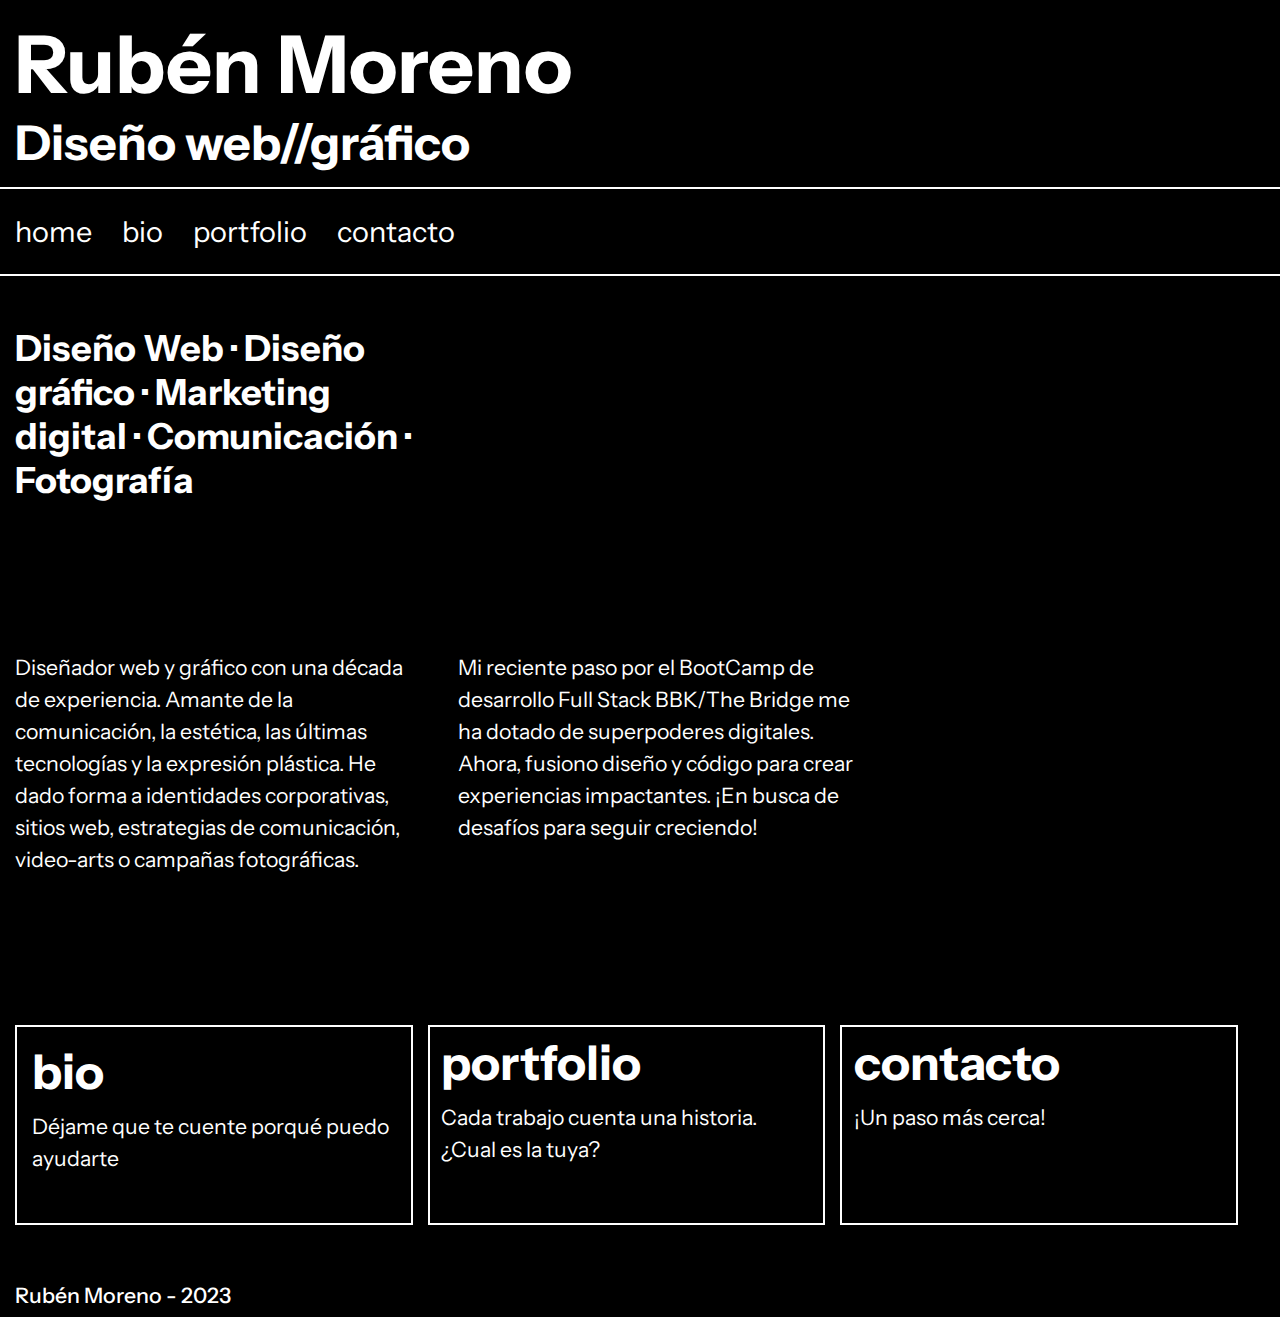
<file: index.html>
<!DOCTYPE html>
<html lang="es">

<head>
    <meta charset="UTF-8">
    <meta http-equiv="X-UA-Compatible" content="IE=edge">
    <meta name="viewport" content="width=device-width, initial-scale=1.0">
    <meta name="description" content="Ruben Moreno-Diseño WEB/GRÁFICO/MARKETING">
    <meta name="author" content="Ruben Moreno">
    <title>Ruben Moreno-Diseño WEB/GRÁFICO/MARKETING</title>

    <link rel="stylesheet" href="css/main.css">

    <link rel="icon" type="image/png" href="/assets/img/RBN avatar-Mosaikko.png">


    <!-- Meta etiquetas de autoría y social 
    <meta property="og:title" content="Ruben Moreno-Diseño WEB/GRÁFICO/MARKETING">
    <meta property="og:description" content="Ruben Moreno-Diseño WEB/GRÁFICO/MARKETING">
    <meta property="og:image" content="https://www.ejemplo.com/imagen.jpg">
    <meta property="og:url" content="https://www.ejemplo.com">
    -->

</head>


<body>

    <div id="abovethefold">
        <div id="textocabecera">
            <a href="index.html">
                <h2>Rubén Moreno</h2>
            </a>
            <h1>Diseño web//gráfico</h1>
        </div>
    </div>

    <header class="mainheader">
        <nav>
            <ul>
                <li><a href="index.html">home</a></li>
                <li><a href="biografia.html">bio</a></li>
                <li><a href="porfolio.html">portfolio</a></li>
                <li><a href="contacto.html">contacto</a></li>
            </ul>
        </nav>
    </header>

    <section id="presentacion">
        <div id="servicios">
            <h5>Diseño Web · Diseño gráfico · Marketing digital · Comunicación · Fotografía
            </h5>
        </div>


        <div id="textopresentacion">
            <p>Diseñador web y gráfico con una década de experiencia. Amante de la comunicación, la estética, las últimas tecnologías y la expresión plástica. He dado forma a identidades corporativas, sitios web, estrategias de comunicación, video-arts o campañas fotográficas.
            </p>
            <br>
            <p>Mi reciente paso por el BootCamp de desarrollo Full Stack BBK/The Bridge me ha dotado de superpoderes digitales. Ahora, fusiono diseño y código para crear experiencias impactantes. ¡En busca de desafíos para seguir creciendo!</p>
        </div>

        <div id="secciones">
            <article id="containerbio">
                <div class="bannercajas">
                </div>
                <div id="textoscajasbio">
                    <a href="biografia.html">
                        <h3>bio</h3>
                    </a>
                    <a href="biografia.html">
                        <p>Déjame que te cuente porqué puedo ayudarte</p>
                    </a>
                </div>
            </article>

            <article id="containerportfolio">
                <div class="bannercajas">
                </div>
                <div id="textoscajasportfolio">
                    <a href="porfolio.html">
                        <h3>portfolio</h3>
                    </a>
                    <a href="porfolio.html">
                        <p>Cada trabajo cuenta una historia. ¿Cual es la tuya?</p>
                    </a>
                </div>
            </article>

            <article id="containercontacto">
                <div class="bannercajas">
                </div>
                <div id="textoscajascontacto">
                    <a href="contacto.html">
                        <h3>contacto</h3>
                    </a>
                    <a href="contacto.html">
                        <p>¡Un paso más cerca!</p>
                    </a>
                </div>
            </article>
        </div>
    </section>
</body>

<footer>
    <p>Rubén Moreno - 2023</p>
</footer>

</html>
</file>
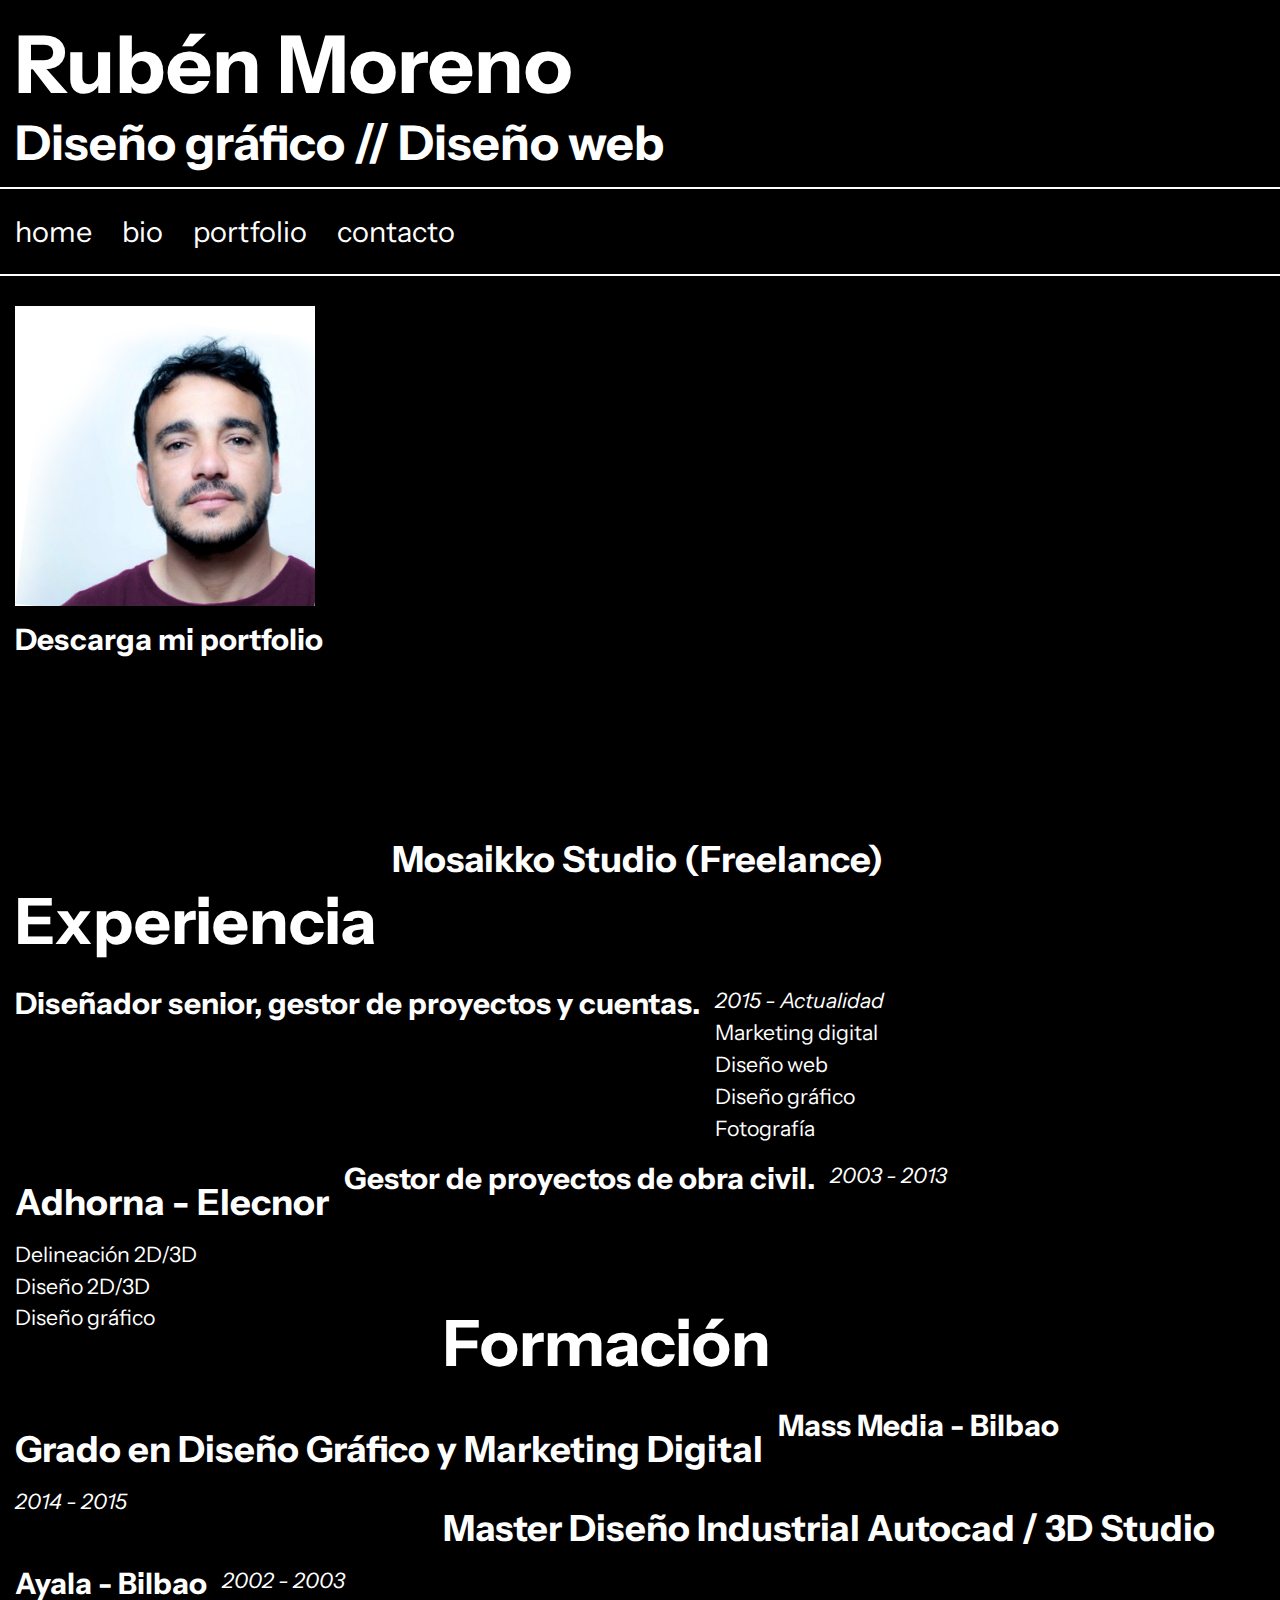
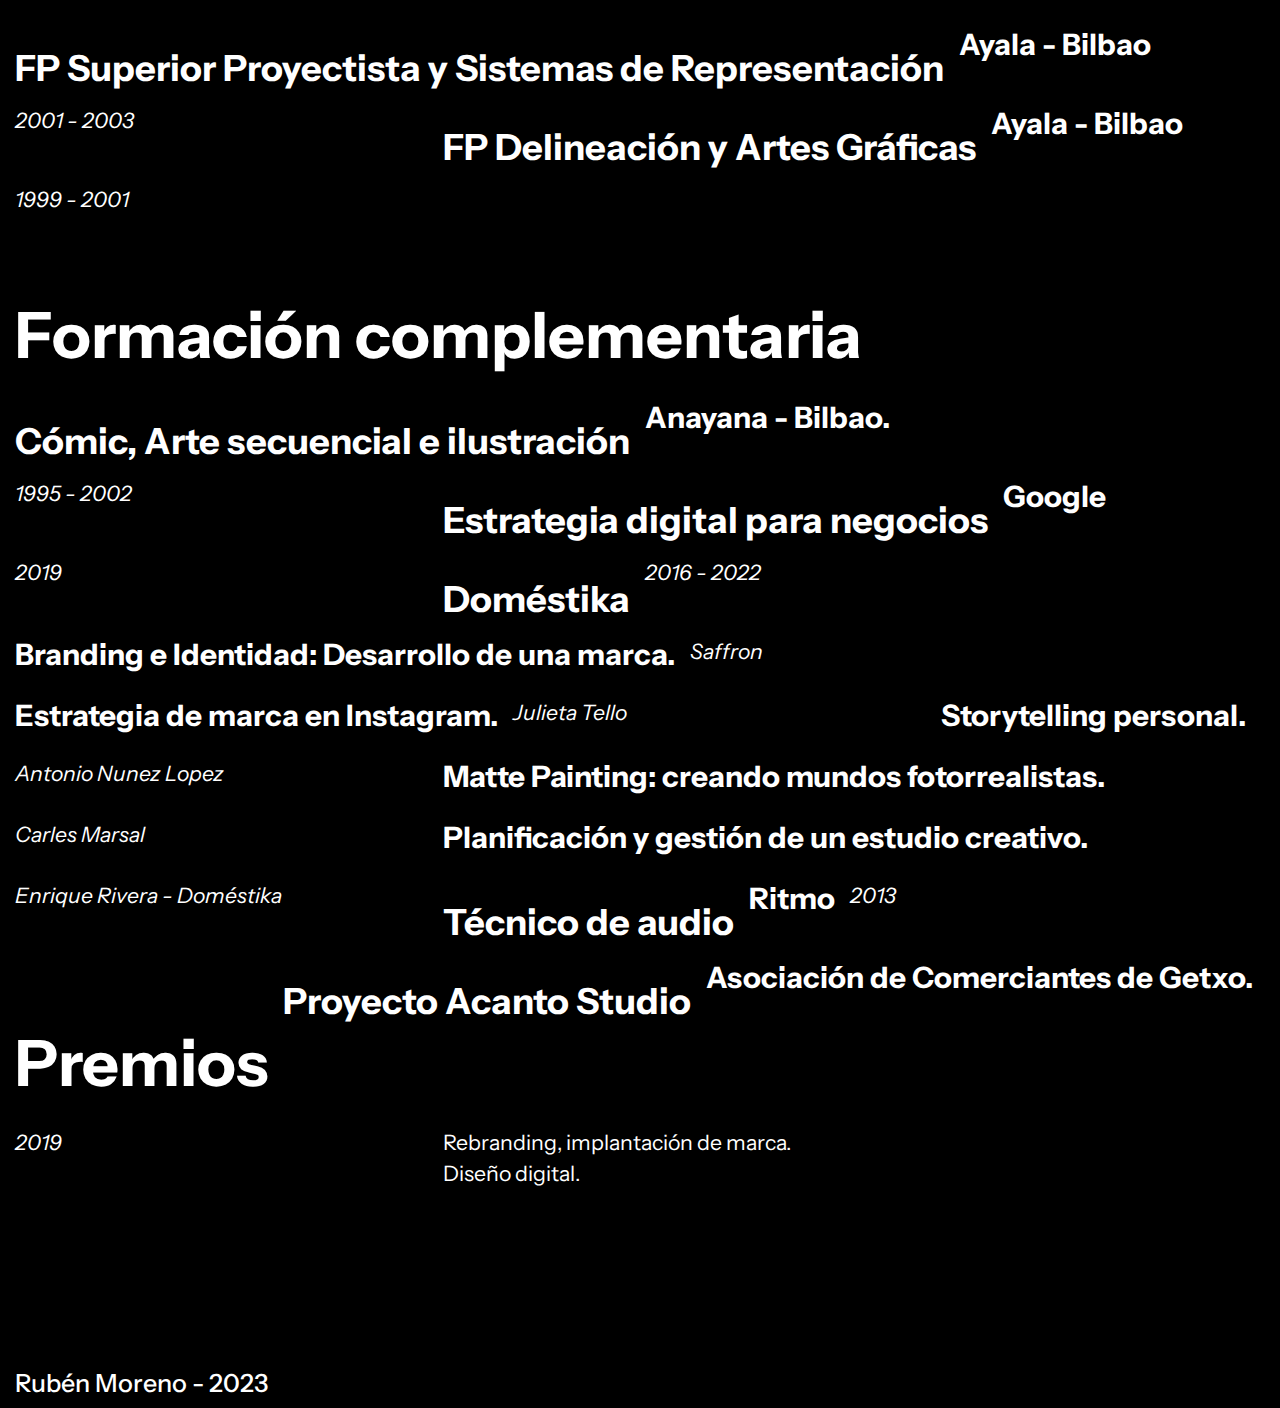
<file: biografia.html>
<head>
    <meta charset="UTF-8">
    <meta http-equiv="X-UA-Compatible" content="IE=edge">
    <meta name="viewport" content="width=device-width, initial-scale=1.0">
    <meta name="description" content="Ruben Moreno-Diseño WEB/GRÁFICO/MARKETING">
    <meta name="author" content="Ruben Moreno">
    <title>Ruben Moreno-Diseño WEB/GRÁFICO/MARKETING</title>

    <link rel="stylesheet" href="css/main.css">

    <link rel="icon" type="image/png" href="/assets/img/RBN avatar-Mosaikko.png">


    <!-- Meta etiquetas de autoría y social 
    <meta property="og:title" content="Ruben Moreno-Diseño WEB/GRÁFICO/MARKETING">
    <meta property="og:description" content="Ruben Moreno-Diseño WEB/GRÁFICO/MARKETING">
    <meta property="og:image" content="https://www.ejemplo.com/imagen.jpg">
    <meta property="og:url" content="https://www.ejemplo.com">
    -->

</head>



<body>

    <div id="abovethefold">
        <div id="textocabecera">
            <a href="index.html"><h2>Rubén Moreno</h2></a>
            <h1>Diseño gráfico // Diseño web</h1>
        </div>
    </div>

    <header class="mainheader">
        <nav>
            <ul>
                <li><a href="index.html">home</a></li>
                <li><a href="biografia.html">bio</a></li>
                <li><a href="porfolio.html">portfolio</a></li>
                <li><a href="contacto.html">contacto</a></li>
            </ul>
        </nav>
    </header>



    <section id="curriculum">
        
            <div id="mypic">
            <img src="assets/pics/Perfil-1.jpg" alt="Ruben Moreno diseñador">
        </div>

        <a id="downloadportfolio" href="https://mosaikkostudio.com/PORTFOLIO/Ruben-Moreno-portfolio.pdf"
            target="_blank"
            title="Enlace al portfolio de Rubén Moreno">
            <h6>Descarga mi portfolio</h6>
        </a>


        <div id="textopresentacion">
            <h4>Experiencia</h4>
            <h5>Mosaikko Studio (Freelance)</h5>
            <h6>Diseñador senior, gestor de proyectos y cuentas.</h6>
            <p><i>2015 - Actualidad</i><br>
            Marketing digital<br>
            Diseño web<br>
            Diseño gráfico<br>
            Fotografía</p>
            <h5>Adhorna - Elecnor</h5>
            <h6>Gestor de proyectos de obra civil.</h6>
            <p><i>2003 - 2013</i>
            <p>Delineación 2D/3D<br>
            Diseño 2D/3D<br>
            Diseño gráfico</p>
            <h4>Formación</h4>
            <h5>Grado en Diseño Gráfico y Marketing Digital</h5>
            <h6>Mass Media - Bilbao</h6>
            <p><i>2014 - 2015</i></p>
            <h5>Master Diseño Industrial Autocad / 3D Studio</h5>
            <h6>Ayala - Bilbao</h6>
            <p><i>2002 - 2003</i></p>
            <h5>FP Superior Proyectista y Sistemas de Representación</h5>
            <h6>Ayala - Bilbao</h6>
            <p><i>2001 - 2003</i></p>
            <h5>FP Delineación y Artes Gráficas</h5>
            <h6>Ayala - Bilbao</h6>
            <p><i>1999 - 2001</i></p>
            <h4>Formación complementaria</h4>
            <h5>Cómic, Arte secuencial e ilustración</h5>
            <h6>Anayana - Bilbao.</h6>
            <p><i>1995 - 2002</i></p>
            <h5>Estrategia digital para negocios</h5>
            <h6>Google</h6>
            <p><i>2019</i></p>
            <h5>Doméstika</h5>
            <p><i>2016 - 2022</i></p>
            <h6>Branding e Identidad: Desarrollo de una marca.</h6>
            <p><i>Saffron</i></p>
            <h6>Estrategia de marca en Instagram.</h6>
            <p><i>Julieta Tello</i></p>
            <h6>Storytelling personal.</h6>
            <p><i>Antonio Nunez Lopez</i></p>
            <h6>Matte Painting: creando mundos fotorrealistas.</h6>
            <p><i>Carles Marsal</i></p>
            <h6>Planificación y gestión de un estudio creativo.</h6>
            <p><i>Enrique Rivera - Doméstika</i></p>
            <h5>Técnico de audio</h5>
            <h6>Ritmo</h6>
            <p><i>2013</i></p>
            <h4>Premios</h4>
            <h5>Proyecto Acanto Studio</h5>
            <h6>Asociación de Comerciantes de Getxo.</h6>
            <p><i>2019</i><br>
            <p>Rebranding, implantación de marca.<br>
            Diseño digital.</p>
        </div>







    </section>






</body>

<footer>
    <p>Rubén Moreno - 2023</p>
</footer>

</html>
</file>
<file: css/main.css>
@import url('https://fonts.googleapis.com/css2?family=Instrument+Sans&display=swap');


/********************* AJUSTES GENERALES *********************/
* {
    box-sizing: border-box;
    margin: 0px;
    padding: 0px;
}

img {
    width: 100%
}

:root {
    --text-hover: #858585;
}

body {
    background-color: black;
    font-family: Instrument Sans;

}


p {
    color: #fff;
    font-size: 1.33rem;
    line-height: 1.5em;
    font-weight: lighter;
}

a {
    text-decoration: none;
}

H1 {
    font-size: 3rem;
}

H2 {
    font-size: 5rem;
    color: #fff;
}

h3 {
    font-size: 3rem;
    color: #fff;
    padding-bottom: 10px;
}

h4 {
    font-size: 4rem;
    color: #fff;
    padding-top: 65px;
    padding-bottom: 10px;
}

h5 {
    display: block;
    font-size: 2.25rem;
    color: #fff;
    padding-top: 20px;
    padding-bottom: 0;
}

h6 {
    font-size: 1.85rem;
    color: #fff;
    padding-top: 0px;
    padding-bottom: 10px;
}




/********************* CABECERA *********************/

/***** Banner *****/

#abovethefold {
    margin: 0;
}

#textocabecera {
    top: 0;
    left: 0;
    right: 0;
    bottom: 0;
    display: flex;
    flex-direction: column;
    justify-content: flex-start;
    align-items: flex-start;
    font-weight: bolder;
    color: #fff;
    padding: 15px;
}


#abovethefold H2:hover {
    color: var(--text-hover);
}

@media only screen and (max-width: 768px) {
    #abovethefold H2 {
        font-size: 5rem;
    }

    #abovethefold H1 {
        font-size: 3rem;
    }
}


/***** Menú de navegación *****/

.mainheader {
    position: sticky;
    top: 0;
    background-color: black;
    margin-top: 0px;
    padding: 15px 0;
    border-bottom: 2px solid #fff;
    border-top: 2px solid #fff;
    z-index: 50;
}

.mainheader ul {
    display: flex;
    flex-direction: column;
    align-items: center;
}

@media only screen and (min-width: 768px) {
    .mainheader ul {
        flex-flow: row;
    }
}

.mainheader ul li {
    padding: 10px 15px;
    display: block;
    text-align: center;
}

@media only screen and (min-width: 768px) {
    .mainheader ul li {
        display: inline-block;
        text-align: left;
    }
}

.mainheader ul li a {
    list-style-type: none;
    text-decoration: none;
    color: #ffffff;
    font-size: 1.2em;
}

@media only screen and (min-width: 768px) {
    .mainheader ul li {
        font-size: 1.5em;
    }
}


.mainheader ul li a:hover {
    color: var(--text-hover);
    font-weight: 500;
}


/********************* CONTENIDO *********************/

#presentacion {
    background-size: cover;
    background-position: center;
    padding: 30px 15px 30px 15px;
}

#servicios h5 {
    margin-bottom: 100px;
}

#textopresentacion {
    display: flex;
    flex-direction: row;
    flex-wrap: wrap;
    margin-top: 150px;
    gap: 15px
}

@media only screen and (min-width: 768px) {
    #textopresentacion p {
        width: calc(50% - 15px);
    }

    #servicios h5 {
        width: 50%;
    }
}

@media only screen and (min-width: 1200px) {
    #textopresentacion p {
        width: 33%;
    }

    #servicios h5 {
        width: 33%;
    }
}


/************** Cajas banners **************/

#secciones {
    display: flex;
    flex-direction: row;
    flex-wrap: wrap;
    margin-top: 150px;
    gap: 15px
}

/******* Caja BIO *******/

#containerbio {
    position: relative;
    width: 100%;
    height: 200px;
    display: inline-block;
    border: 2px solid #fff;
    transition: background-color 0.3s, border-color 0.1s;
}

#containerbio:hover {
    background-color: var(--text-hover);
    border: 2px solid var(--text-hover);
}

@media only screen and (min-width: 768px) {
    #containerbio {
        width: calc(50% - 15px);
    }
}

@media only screen and (min-width: 1200px) {
    #containerbio {
        width: calc(33% - 15px);
    }
}

#textoscajasbio {
    position: absolute;
    top: 15px;
    left: 15px;
    right: 15px;
    bottom: 15px;
}




/******* Caja PORTFOLIO *******/

#textointroducccion {
    width: 50%;
}

#containerportfolio {
    position: relative;
    width: 100%;
    height: 200px;
    display: inline-block;
    border: 2px solid #fff;
    transition: background-color 0.3s, border-color 0.1s;
}

#containerportfolio:hover {
    background-color: var(--text-hover);
    border: 2px solid var(--text-hover);
}

@media only screen and (min-width: 768px) {
    #containerportfolio {
        width: calc(50% - 15px);
    }
}

@media only screen and (min-width: 1200px) {
    #containerportfolio {
        width: calc(33% - 15px);
    }
}

#textoscajasportfolio {
    position: absolute;
    top: 3%;
    left: 3%;
    right: 3%;
    bottom: 3%;
}


/******* Caja CONTACTO *******/

#containercontacto {
    position: relative;
    width: 100%;
    height: 200px;
    display: inline-block;
    border: 2px solid #fff;
    transition: background-color 0.3s, border-color 0.1s;
}

#containercontacto:hover {
    background-color: var(--text-hover);
    border: 2px solid var(--text-hover);
}

@media only screen and (min-width: 768px) {
    #containercontacto {
        width: calc(50% - 15px);
    }
}

@media only screen and (min-width: 1200px) {
    #containercontacto {
        width: calc(33% - 15px);
    }
}

#textoscajascontacto {
    position: absolute;
    top: 3%;
    left: 3%;
    right: 3%;
    bottom: 3%;
}



/*********************************** Biografia ***********************************/

#curriculum {
    padding: 15px;
    padding-bottom: 150px;
}

#mypic {
    width: 300px;
    padding: 15px 0px;
}




/*********************************** Portfolio ***********************************/

#downloadportfolio {
    padding: 75px 0;
}

#downloadportfolio h6:hover {
    color: var(--text-hover);
}

#seccionportfolio {
    padding: 15px;
}

#portfolio {
    padding: 15px;
}

.portfoliocajas {
    width: 100%;
    display: flex;
    flex-direction: row;
    flex-wrap: wrap;
    gap: 10px;
    margin-bottom: 15 0px;
}

.diapos {
    width: 100%;
}

@media only screen and (min-width: 1200px) {
    .diapos {
        width: calc(50% - 10px);
    }
}

#nomproyecto {
    font-size: 3rem;
}

.proyectos p {
    padding-bottom: 15px;
    font-weight: 100;
}


/*********************************** Contacto ***********************************/

main {
    padding: 15px;    
}

form {
    padding: 50px 0;
}

.entrada {
    margin: 30px 0;
}

.formulario .labels {
    font-size: 26px;
    color: #fff;
}

textarea:focus,
#worktipe:focus,
input:focus {
    outline: none;
}

.inputs,
input#fname,
select#worktipe,
textarea,
#emailin,
#tlf {
    display: block;
    width: 100%;
    background-color: #fff;
    padding-left: 10px;
    padding-top: 2px;
    padding-bottom: 2px;
    font-size: 20px;
    color: #000;
    border-radius: 0px;
    border-style: none;
}

#gatetes {
    width: 100%;
}

#worktipe option {
    padding-top: 2px;
    padding-bottom: 2px;
    color: #999;
}

#name,
input#fname,
#emailin,
#tlf {
    height: 40px;
}

@media only screen and (min-width: 768px) {

    .inputs,
    input#fname,
    select#worktipe,
    textarea,
    #emailin,
    #tlf,
    #gatetes {
        width: 75%;
    }
}

@media only screen and (min-width: 1200px) {

    .inputs,
    input#fname,
    select#worktipe,
    textarea,
    #emailin,
    #tlf,
    #gatetes {
        width: 50%;
    }
}

textarea {
    font-family: Instrument Sans;
    padding-top: 5px;
}

#boton {
    all: unset;
    font-size: 25px;
    color: #000000;
    padding: 15px 50px;
    background-color: #fff;
}

#boton:hover {
    cursor: pointer;
    background-color: var(--text-hover);
    color: #fff;
}


/*********************************** FOOTER ***********************************/



footer {
    position: relative;
    background-color: black;
    margin: 20px 0 0 0;
    padding: 5px 15px;
}

footer p {
    color: #ffffff;
    font-size: 25;
    font-weight: 500;
}
</file>
